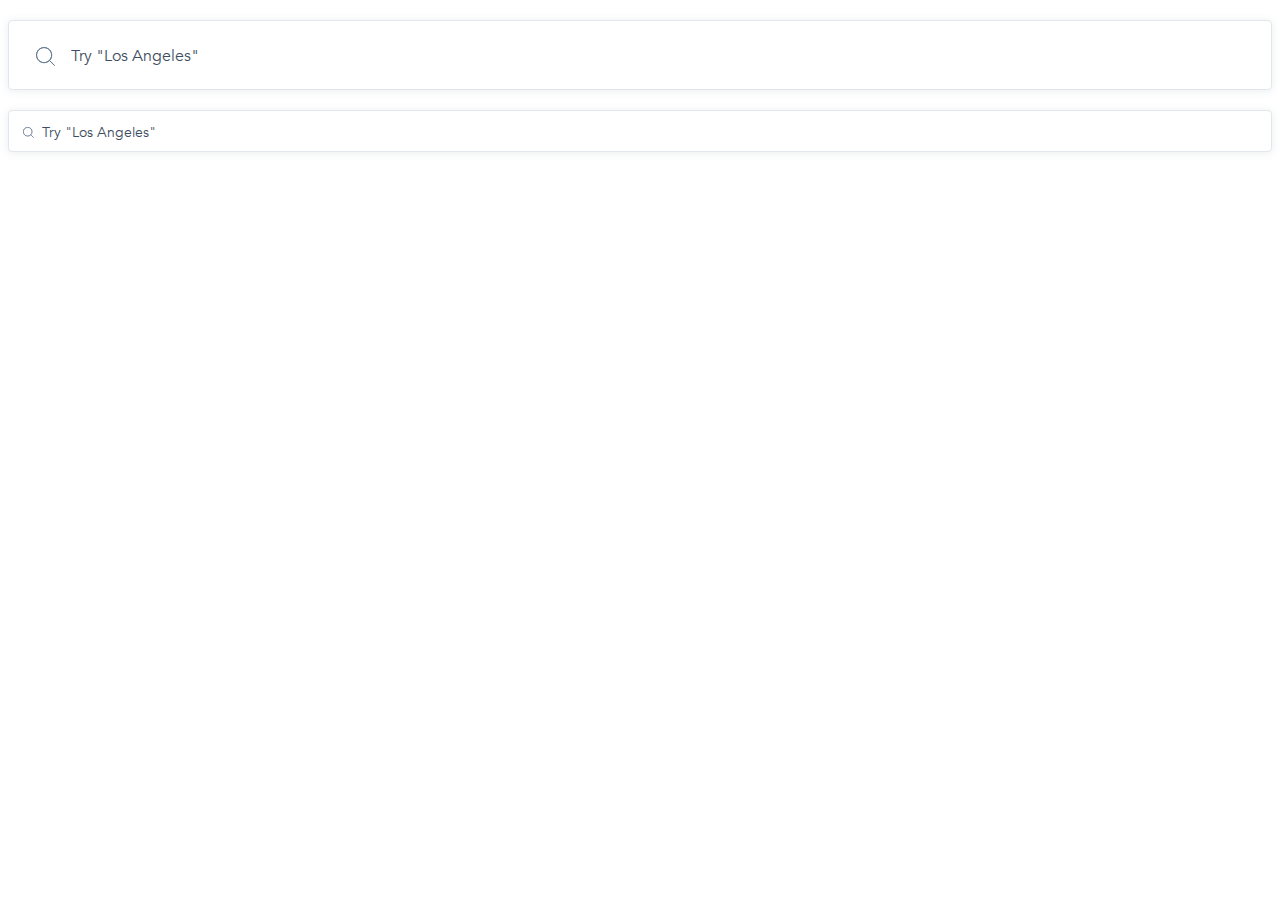
<file: src-2/index.html>
<!doctype html>
<html lang="en">
  <head>
    <meta charset="UTF-8">
    <meta
      name="viewport"
      content="width=device-width, user-scalable=no, initial-scale=1.0, maximum-scale=1.0, minimum-scale=1.0"
    >
    <meta http-equiv="X-UA-Compatible" content="ie=edge">
    <title>Search bar airbnb</title>
    <link rel="stylesheet" href="./style.css">
  </head>
  <body>
    <form
      class="bar"
      data-qa="big"
      action="https://www.w3schools.com/action_page.php"
      method="post"
    >
      <button type="submit" class="button">
        <img
          src="images\Search.svg"
          alt="Submit"
          class="button--image"
        >
      </button>

      <input
        type="text"
        placeholder="Try &quot;Los Angeles&quot;"
        name="input"
        class="input"
        data-qa="keypress"
      >
    </form>

    <form
      class="bar bar--small"
      data-qa="small"
      action="https://www.w3schools.com/action_page.php"
      method="post"
    >
      <button type="submit" class="button button--small">
        <img
          src="images\Search.svg"
          alt="Submit"
          class="button--image button--image_small"
        >
      </button>

      <input
        type="text"
        placeholder="Try &quot;Los Angeles&quot;"
        name="input"
        class="input input--small"
      >
    </form>
  </body>
</html>
</file>
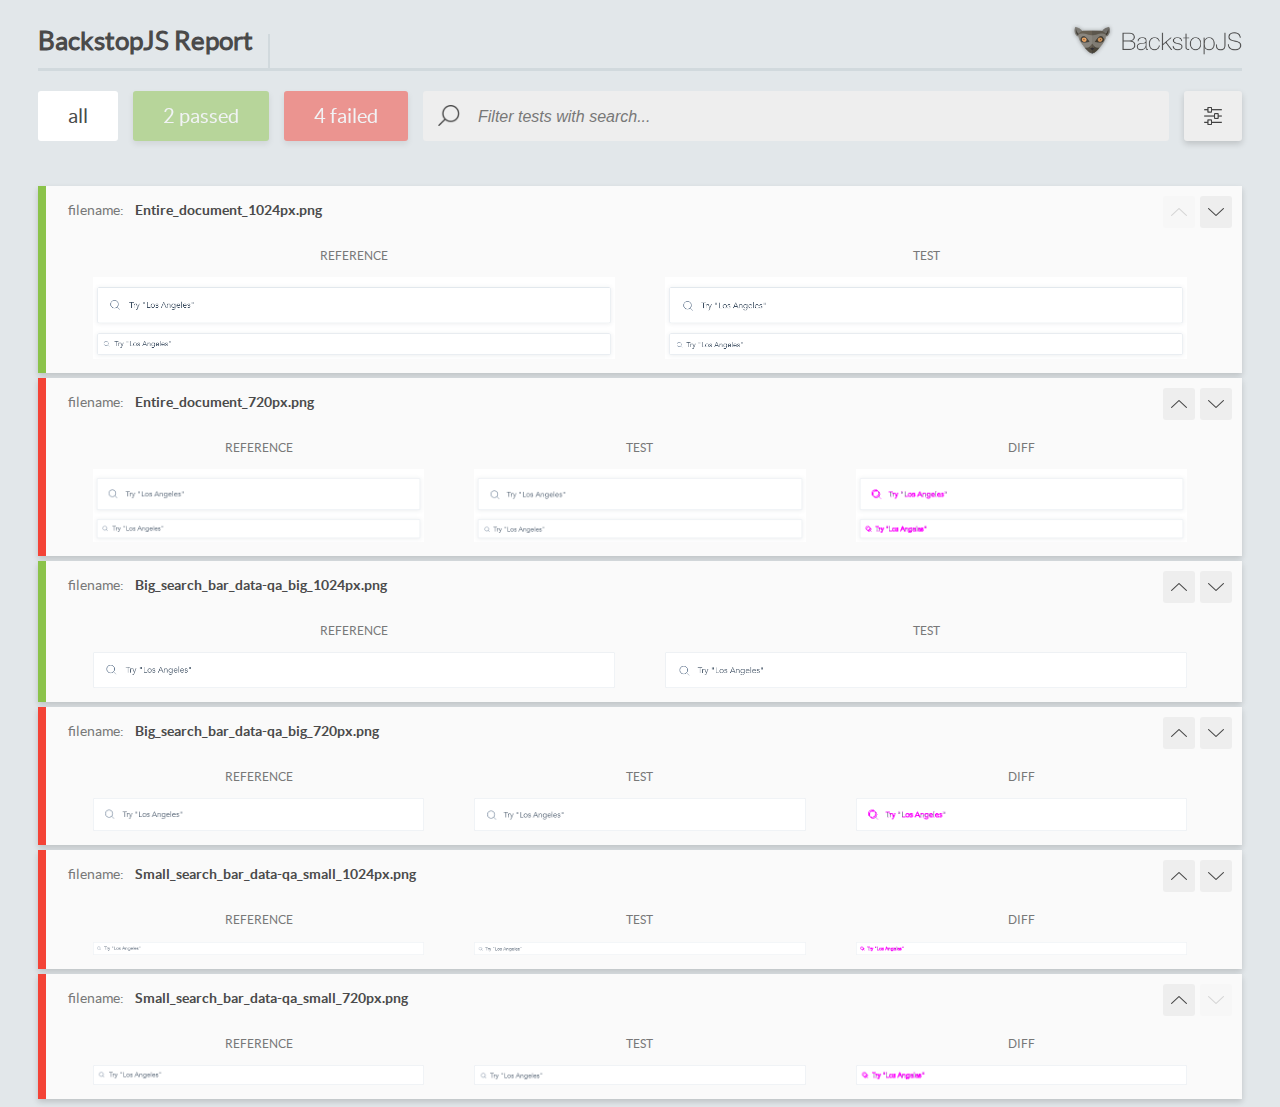
<file: backstop_data-2/html_report/index.html>
<!DOCTYPE html>
<html>
  <head>
    <meta charset="utf-8">
    <title>BackstopJS Report</title>

    <style>
      @font-face {
          font-family: 'latoregular';
          src: url('./assets/fonts/lato-regular-webfont.woff2') format('woff2'),
              url('./assets/fonts/lato-regular-webfont.woff') format('woff');
          font-weight: 400;
          font-style: normal;
      }
      @font-face {
          font-family: 'latobold';
          src: url('./assets/fonts/lato-bold-webfont.woff2') format('woff2'),
              url('./assets/fonts/lato-bold-webfont.woff') format('woff');
          font-weight: 700;
          font-style: normal;
      }

      .ReactModal__Body--open {
          overflow: hidden;
      }
      .ReactModal__Body--open .header {
        display: none;
      }

    </style>
  </head>
  <body style="background-color: #E2E7EA">
    <div id="root">

    </div>
    <script type="text/javascript">
      function report (report) { // eslint-disable-line no-unused-vars
        window.tests = report;
      }
    </script>
    <script type="text/javascript" src="config.js"></script>
    <script type="text/javascript" src="index_bundle.js"></script>
  </body>
</html>
</file>
<file: src-2/style.css>
@font-face {
  font-family: Avenir;
  src: url(./fonts/Avenir-Book.ttf);
  font-style: normal;
  font-weight: 300;
}

@font-face {
  font-family: Avenir;
  src: url(./fonts/Avenir-Heavy.ttf);
  font-style: normal;
  font-weight: 800;
}

* {
  box-sizing: border-box;
  border: 0;
 
  font-family: "Avenir", sans-serif;
  font-weight: 300;
}

.bar {
  position: relative;
  background: #ffff;

  border: 1px solid #e1e7ed;
  box-shadow: 0 1px 8px rgba(61, 78, 97, 0.1);
  border-radius: 4px;

  height: 70px;
  width: auto;

  margin: 20px 0 0;
  padding: 0;
}

.bar--small {
  height: 42px;
}

.bar:hover {
  box-shadow: 0 3px 8px rgba(61, 78, 97, 0.2);
}

.button {
  width: 19px;
  height: 19px;

  position: absolute;
  top: 25px;
  left: 26px;

  background-color: transparent;

  margin: 0;
  padding: 0;

  border: 1px solid transparent;
}

.button--small {
  width: 11px;
  height: 11px;

  left: 13px;
  top: 15px;
}

.button--image {
  position: absolute;
  left: 0;
  top: 0;

  margin: 0;
  padding: 0;
  border: 0;
}

.button--image_small {
  width: 11px;
  height: 11px;
}

.input {
  height: 19px;
  width: calc(100% - 62px);

  position: absolute;
  top: 25px;
  left: 62px;

  margin: 0;
  padding: 0;
  border: 0;

  background-color: transparent;

  font-family: "Avenir", sans-serif;
  font-size: 16px;
  line-height: 22px;
}

.input::placeholder {
  color: #3d4e61;
}

.input--small {
  width: calc(100% - 33px);

  left: 33px;
  top: 12px;

  font-size: 14px;
  font-weight: 400;
  line-height: 20px;
}

.bar:focus-within {
  background: linear-gradient(180deg, #fff 0%, #f6f6f7 100%);
}

.input:focus {
  font-weight: 800;
  outline: none;
  filter: drop-shadow(0 4px 4px rgba(0, 0, 0, 0.25));
}
</file>
